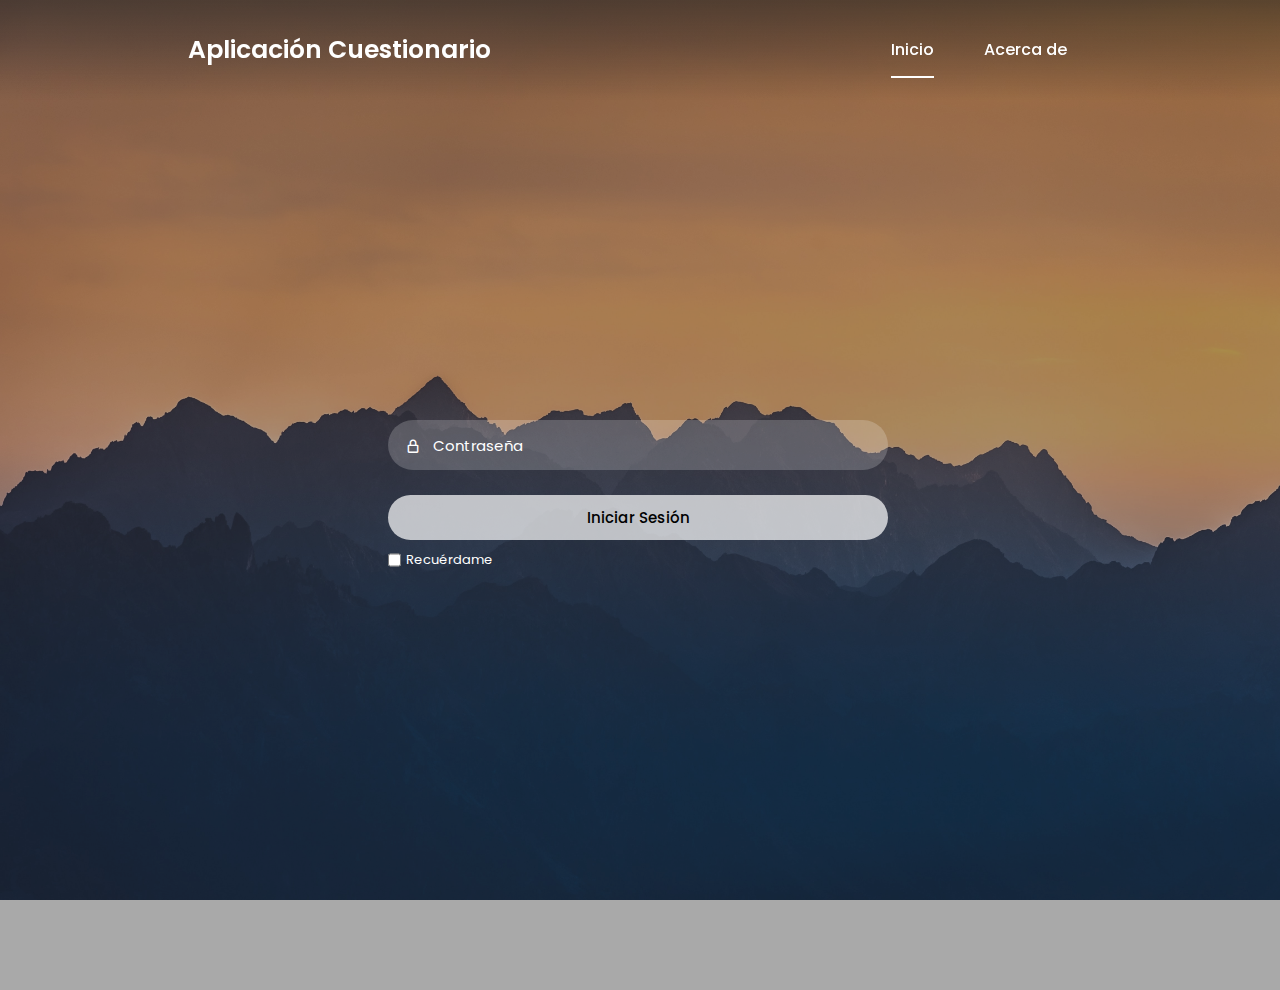
<file: index.html>
<!DOCTYPE html>
<html lang="es">
<head>
    <meta charset="UTF-8">
    <meta http-equiv="X-UA-Compatible" content="IE=edge">
    <meta name="viewport" content="width=device-width, initial-scale=1.0">
    <link href='https://unpkg.com/boxicons@2.1.4/css/boxicons.min.css' rel='stylesheet'>
    <link rel="stylesheet" href="styleLogin.css">
    <title>Ludiflex | Iniciar Sesión & Registro</title>
</head>
<body>
 <div class="wrapper">
    <nav class="nav">
        <div class="nav-logo">
            <p>Aplicación Cuestionario</p>
        </div>
        <div class="nav-menu" id="menuNavegacion">
            <ul>
                <li><a href="#" class="link active">Inicio</a></li>
                <li><a href="#" class="link">Acerca de</a></li>
            </ul>
        </div>
        <div class="nav-menu-btn">
            <i class="bx bx-menu" onclick="miFuncionMenu()"></i>
        </div>
    </nav>

    <!----------------------------- Formulario ----------------------------------->    
    <div class="form-box">
        
        <!------------------- formulario de inicio de sesión -------------------------->

        <div class="login-container" id="iniciarSesion">
            <div class="input-box">
                <input type="password" id="contraseña" class="input-field" placeholder="Contraseña">
                <i class="bx bx-lock-alt"></i>
            </div>
            <div class="input-box">
                <input type="button" class="submit" value="Iniciar Sesión" onclick="verificarContraseña()">
            </div>
            <div class="two-col">
                <div class="one">
                    <input type="checkbox" id="iniciarSesion-check">
                    <label for="iniciarSesion-check"> Recuérdame</label>
                </div>
            </div>
        </div>
    </div>

<script>
   function miFuncionMenu() {
    var i = document.getElementById("menuNavegacion");

    if(i.className === "nav-menu") {
        i.className += " responsive";
    } else {
        i.className = "nav-menu";
    }
   }

   function verificarContraseña() {
    var contraseña = document.getElementById("contraseña").value;

    // Aquí defines las contraseñas válidas
    var contraseñasValidas = ["c", "contraseña456", "contraseña789"];

    if (contraseñasValidas.includes(contraseña)) {
        // Guardar el estado de autenticación
        localStorage.setItem('authenticated', 'true');
        // Redirigir a la URL si la contraseña es correcta
        window.location.replace("principal.html");
    } else {
        alert("Contraseña incorrecta.");
    }
}

</script>

</body>
</html>
</file>
<file: styleLogin.css>
/* POPPINS FONT */
@import url('https://fonts.googleapis.com/css2?family=Poppins:wght@400;500;600;700&display=swap');

*{  
    margin: 0;
    padding: 0;
    box-sizing: border-box;
    font-family: 'Poppins', sans-serif;
}
body{
    background: url("/images/1.jpg");
    background-size: cover;
    background-repeat: no-repeat;
    background-attachment: fixed;
    overflow: hidden;
}
.wrapper{
    display: flex;
    justify-content: center;
    align-items: center;
    min-height: 110vh;
    background: rgba(39, 39, 39, 0.4);
}
.nav{
    position: fixed;
    top: 0;
    display: flex;
    justify-content: space-around;
    width: 100%;
    height: 100px;
    line-height: 100px;
    background: linear-gradient(rgba(39,39,39, 0.6), transparent);
    z-index: 100;
}
.nav-logo p{
    color: white;
    font-size: 25px;
    font-weight: 600;
}
.nav-menu ul{
    display: flex;
}
.nav-menu ul li{
    list-style-type: none;
}
.nav-menu ul li .link{
    text-decoration: none;
    font-weight: 500;
    color: #fff;
    padding-bottom: 15px;
    margin: 0 25px;
}
.link:hover, .active{
    border-bottom: 2px solid #fff;
}
.nav-button .btn{
    width: 130px;
    height: 40px;
    font-weight: 500;
    background: rgba(255, 255, 255, 0.4);
    border: none;
    border-radius: 30px;
    cursor: pointer;
    transition: .3s ease;
}
.btn:hover{
    background: rgba(255, 255, 255, 0.3);
}
#registerBtn{
    margin-left: 15px;
}
.btn.white-btn{
    background: rgba(255, 255, 255, 0.7);
}
.btn.btn.white-btn:hover{
    background: rgba(255, 255, 255, 0.5);
}
.nav-menu-btn{
    display: none;
}
.form-box{
    position: relative;
    display: flex;
    align-items: center;
    justify-content: center;
    width: 512px;
    height: 420px;
    overflow: hidden;
    z-index: 2;
}
.login-container{
    position: absolute;
    left: 4px;
    width: 500px;
    display: flex;
    flex-direction: column;
    transition: .5s ease-in-out;
}
.register-container{
    position: absolute;
    right: -520px;
    width: 500px;
    display: flex;
    flex-direction: column;
    transition: .5s ease-in-out;
}
.top span{
    color: #fff;
    font-size: small;
    padding: 10px 0;
    display: flex;
    justify-content: center;
}
.top span a{
    font-weight: 500;
    color: #fff;
    margin-left: 5px;
}
header{
    color: #fff;
    font-size: 30px;
    text-align: center;
    padding: 10px 0 30px 0;
}
.two-forms{
    display: flex;
    gap: 10px;
}
.input-field{
    font-size: 15px;
    background: rgba(255, 255, 255, 0.2);
    color: #fff;
    height: 50px;
    width: 100%;
    padding: 0 10px 0 45px;
    border: none;
    border-radius: 30px;
    outline: none;
    transition: .2s ease;
}
.input-field:hover, .input-field:focus{
    background: rgba(255, 255, 255, 0.25);
}
::-webkit-input-placeholder{
    color: #fff;
}
.input-box i{
    position: relative;
    top: -35px;
    left: 17px;
    color: #fff;
}
.submit{
    font-size: 15px;
    font-weight: 500;
    color: black;
    height: 45px;
    width: 100%;
    border: none;
    border-radius: 30px;
    outline: none;
    background: rgba(255, 255, 255, 0.7);
    cursor: pointer;
    transition: .3s ease-in-out;
}
.submit:hover{
    background: rgba(255, 255, 255, 0.5);
    box-shadow: 1px 5px 7px 1px rgba(0, 0, 0, 0.2);
}
.two-col{
    display: flex;
    justify-content: space-between;
    color: #fff;
    font-size: small;
    margin-top: 10px;
}
.two-col .one{
    display: flex;
    gap: 5px;
}
.two label a{
    text-decoration: none;
    color: #fff;
}
.two label a:hover{
    text-decoration: underline;
}
@media only screen and (max-width: 786px){
    .nav-button{
        display: none;
    }
    .nav-menu.responsive{
        top: 100px;
    }
    .nav-menu{
        position: absolute;
        top: -800px;
        display: flex;
        justify-content: center;
        background: rgba(255, 255, 255, 0.2);
        width: 100%;
        height: 90vh;
        backdrop-filter: blur(20px);
        transition: .3s;
    }
    .nav-menu ul{
        flex-direction: column;
        text-align: center;
    }
    .nav-menu-btn{
        display: block;
    }
    .nav-menu-btn i{
        font-size: 25px;
        color: #fff;
        padding: 10px;
        background: rgba(255, 255, 255, 0.2);
        border-radius: 50%;
        cursor: pointer;
        transition: .3s;
    }
    .nav-menu-btn i:hover{
        background: rgba(255, 255, 255, 0.15);
    }
}
@media only screen and (max-width: 540px) {
    .wrapper{
        min-height: 100vh;
    }
    .form-box{
        width: 100%;
        height: 500px;
    }
    .register-container, .login-container{
        width: 100%;
        padding: 0 20px;
    }
    .register-container .two-forms{
        flex-direction: column;
        gap: 0;
    }
}
</file>
